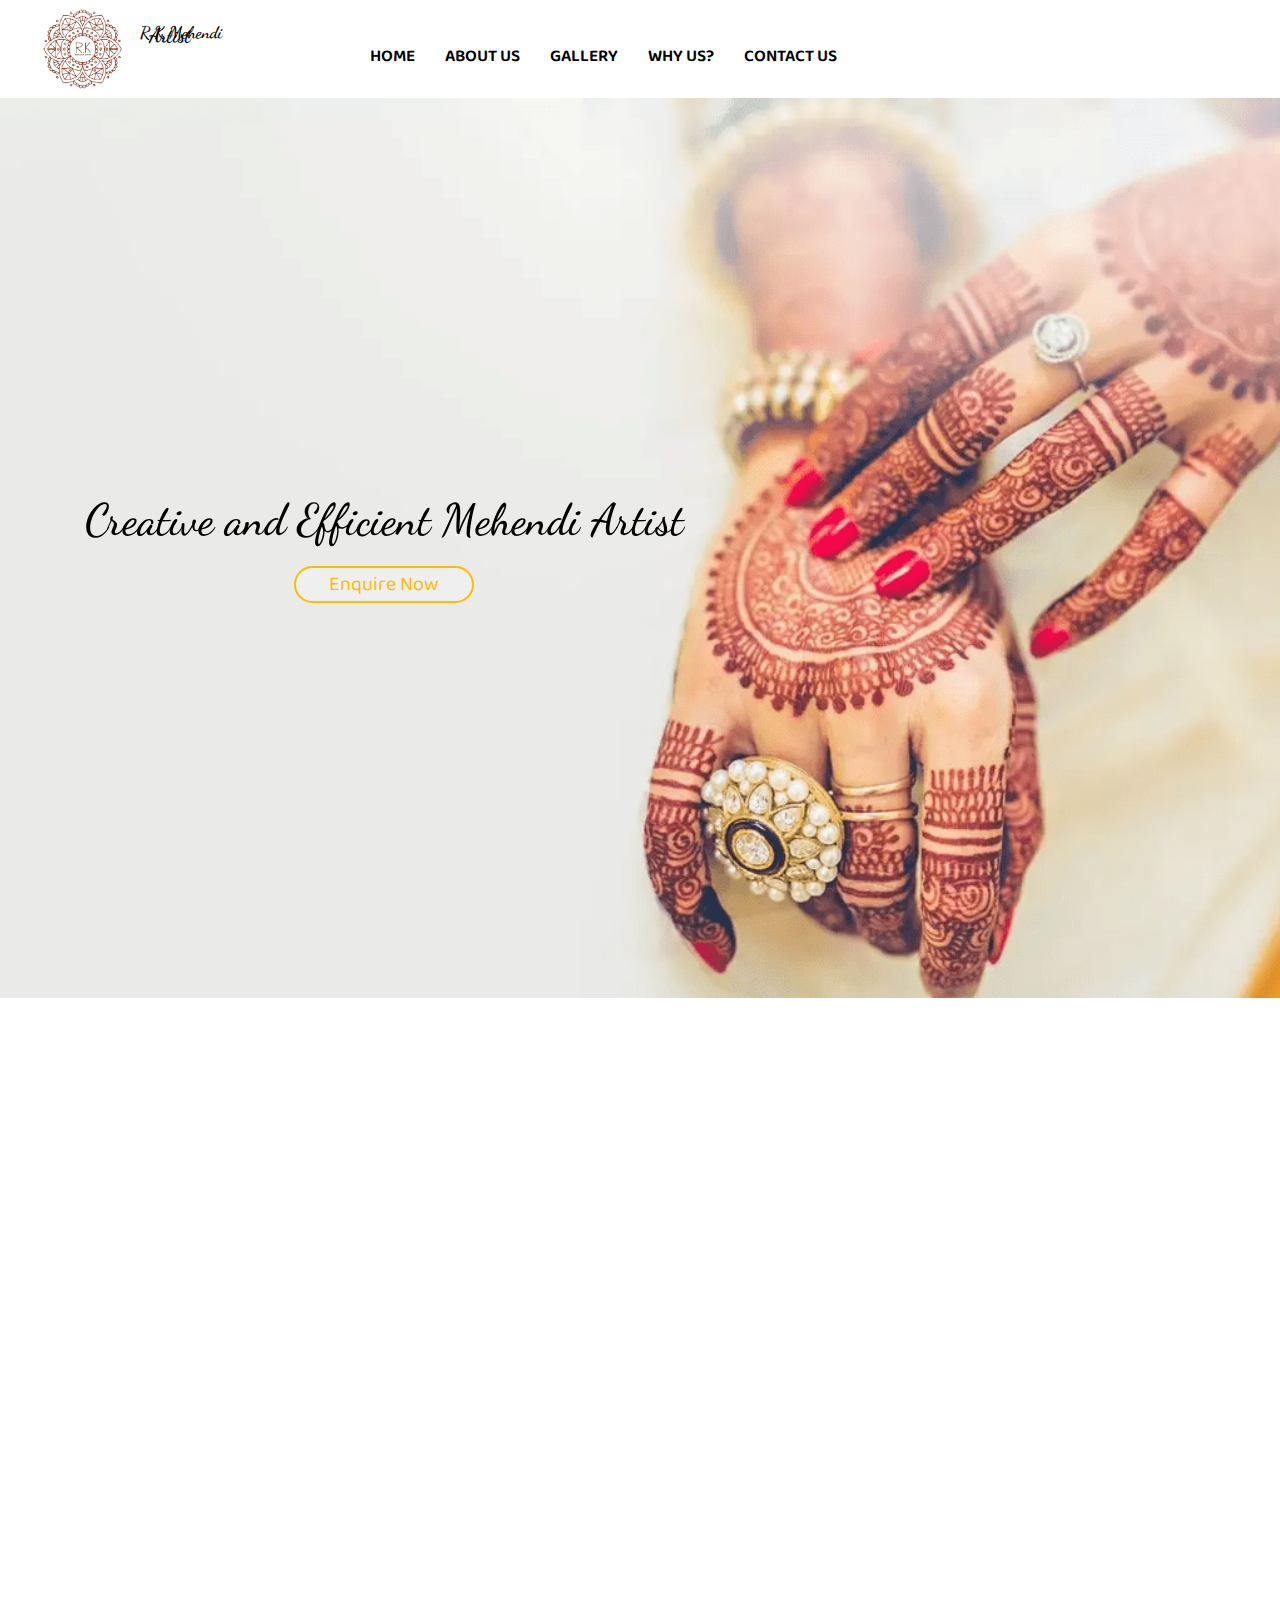
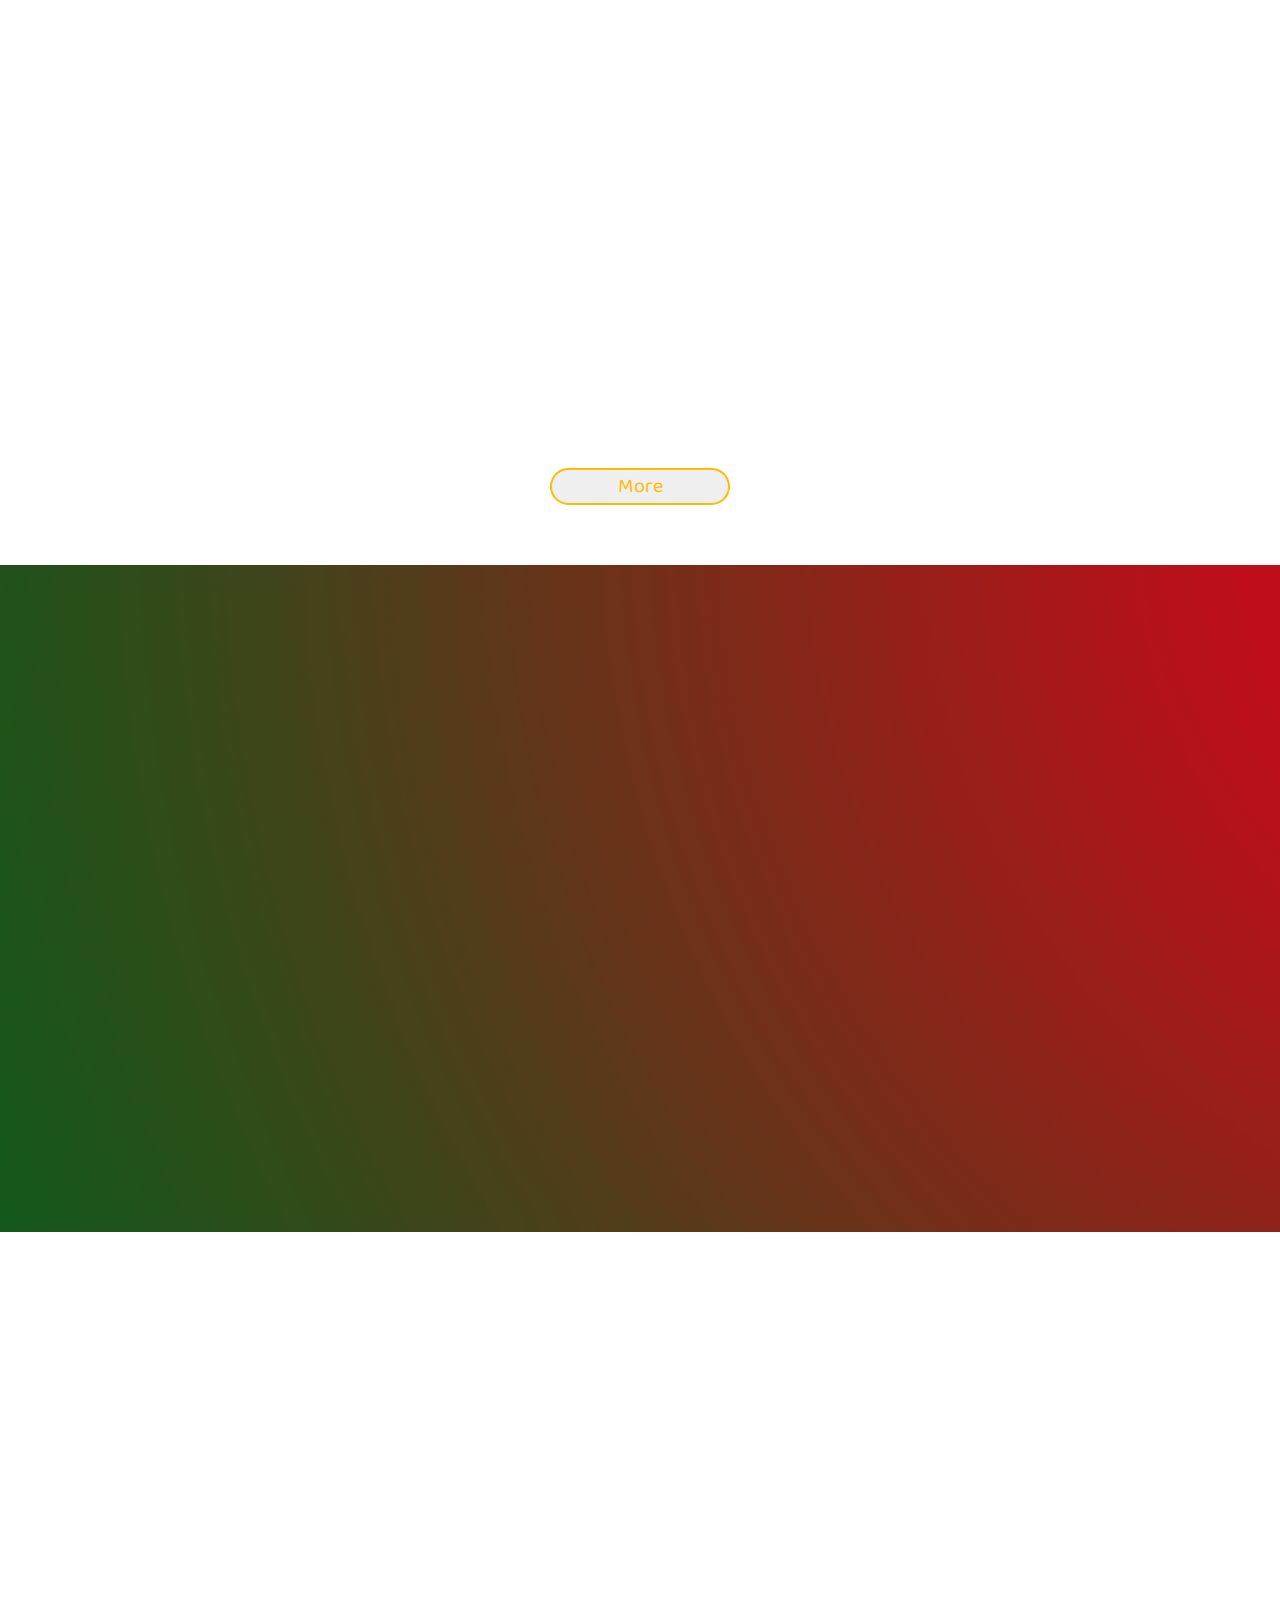
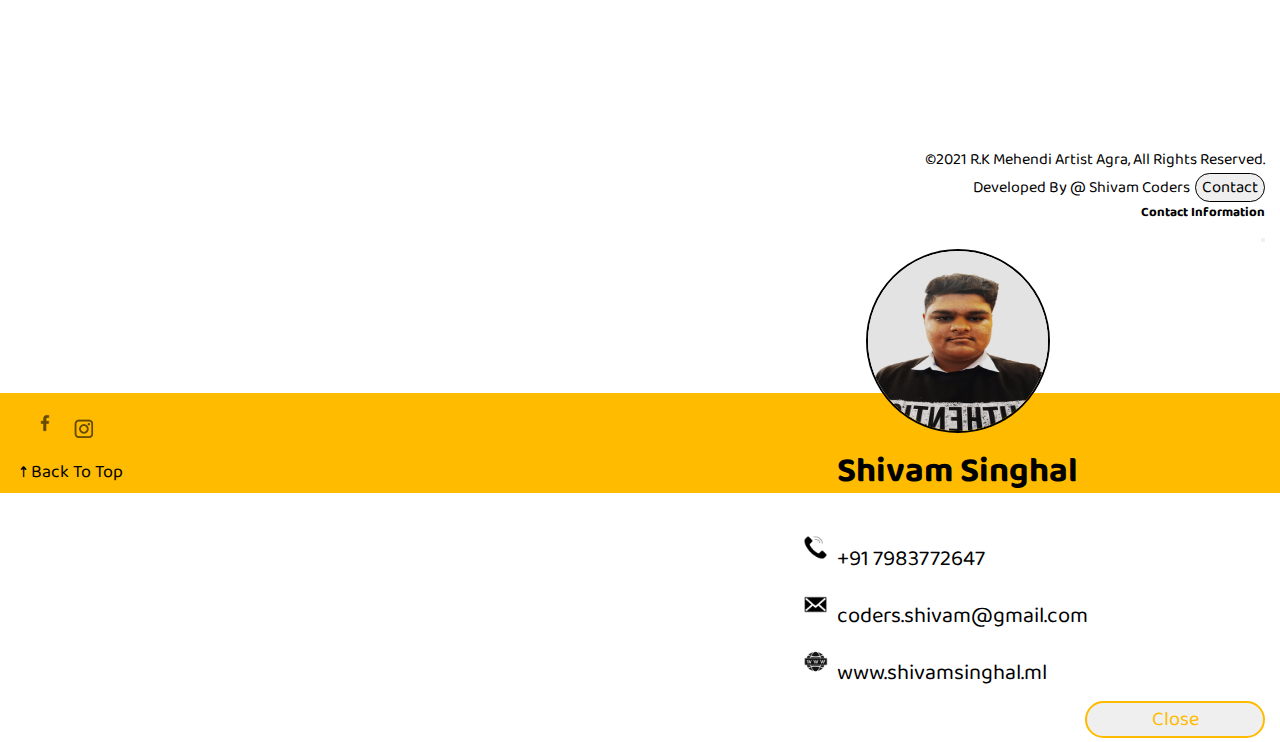
<file: index.html>
<!doctype html>
<html lang="en">

<head>
    <!-- Required meta tags -->
    <meta charset="utf-8">
    <meta name="viewport" content="width=device-width, initial-scale=1">
    <meta name="description" content="R.K Mehendi Artist is Situated at Near TDI Mall, Fatehbad Road, Agra. We are Giving Best Bridal Mehendi Service in Agra. We Take Bridal, Ocassional, Arabic Mehendi at your Home with very reasonable rates, We Provide Free Home Services also.
    If You want to hire us, then call on +91 9897475035 or Drop an E-Mail on our Official Mail Id i.e., rkmehendiartistagra@gmail.com">
    <meta name="keywords" content="mehandi, mehendi, mehndi, best mehendi in agra, rk mehendi artist , mehendi artist , artist in agra, near tdi mall agra, r.k. mehendi, r.k , pavan nayak, best bridal mehendi , bridal mehandi">
    <meta name="author" content="Pavan Dubey">
    <meta name="robots" content="index, follow">

    <!-- Link Favicon -->
    <link rel="shortcut icon" href="assets/images/favicon.ico" type="image/x-icon">

    <!-- Bootstrap CSS -->
    <link href="https://cdn.jsdelivr.net/npm/bootstrap@5.0.0-beta3/dist/css/bootstrap.min.css" rel="stylesheet" integrity="sha384-eOJMYsd53ii+scO/bJGFsiCZc+5NDVN2yr8+0RDqr0Ql0h+rP48ckxlpbzKgwra6" crossorigin="anonymous">

    <!-- Link Css -->
    <link rel="stylesheet" href="css/style.css">
    <link rel="stylesheet" media="screen and (max-width:1035px)" href="css/mobile.css">
    <link href="https://fonts.googleapis.com/css2?family=Dancing+Script&display=swap" rel="stylesheet">
    <link href="https://fonts.googleapis.com/css2?family=Baloo+Bhai+2:wght@500&display=swap" rel="stylesheet">
    <link href="https://fonts.googleapis.com/css2?family=Yellowtail&display=swap" rel="stylesheet">
    <link rel="stylesheet" href="https://unpkg.com/aos@next/dist/aos.css" type="text/css">

    <!-- Link JavaScript For Preloader -->
    <script src="js/preloader.js"></script>

    <!-- Title -->
    <title>R.K Mehendi Artist - Best Bridal Mehendi Services</title>
</head>

<body>

    <!-- Preloader -->

    <div id="preloader"><img src="assets/images/preloader.gif" alt="preloader"></div>


    <!-- End of Preloader -->

    <div id="fullweb">

        <!-- NavBar Start -->
        <nav class="navbar fixed-top">
            <div class="left-nav">
                <a href="index.html"><img src="assets/images/Logo.png" alt="Mehandi Artist" srcset="" id="logo">
                    <div class="logo-text">
                        <p id="rk">R.K Mehendi</p>
                        <p id="artist">Artist</p>
                    </div>
                </a>
            </div>
            <span class="hamburger"><img src="assets/images/Hamburger_icon.png" alt="hamburger" class="hamburger"></span>
            <div class="right-nav">
                <ul class="rigul">
                    <li><a href="#home">HOME</a></li>
                    <li><a href="#aboutus">ABOUT US</a></li>
                    <li><a href="#gallery">GALLERY</a></li>
                    <li><a href="#whyus">WHY US?</a></li>
                    <li><a href="#contactus">CONTACT US</a></li>
                </ul>
            </div>
        </nav>

        <!-- Navbar End -->

        <!-- Home Section Starts -->

        <section id="home">
            <div class="container">
                <h2 data-aos="zoom-in-up">Creative and Efficient Mehendi Artist</h2>
                <a href="#contactus"><button class="btn">Enquire Now</button></a>
            </div>
        </section>

        <!-- Home Section End -->

        <!-- About Us Section Start -->

        <section id="aboutus">
            <div class="left-about" data-aos="zoom-in-up">
                <img src="assets/images/About Us Images.jpg" alt="aboutus">

            </div>
            <div class="right-about" data-aos="zoom-in-up">
                <H2 data-aos="zoom-in-up"> About Us</H2>
                <p>Mehendi is the art of painting the body in ornate designs,
                    We, R.K Mehendi Artists situated at Agra, provide beautiful mehendi designs as a trendy alternative
                    to
                    tattoos. We are proud to be able to evolve from the traditional patterns of mehendi into more and
                    more
                    intricate and decorative designs in time. The unique designs and intricacy of the mehendi makes it
                    an
                    outstanding work of art.</p>
            </div>
        </section>

        <!-- About Us Section End -->

        <!-- Section Gallery Starts -->

        <section id="gallery">
            <h2 data-aos="zoom-in-up">Gallery</h2>
            <div class="additionalgallery">
                <div class="card" style="width: 18rem;" data-aos="zoom-in-up">
                    <div class="inner">
                        <img src="assets/images/Mehendi 3.jpg" class="card-img-top" alt="bridal">
                    </div>
                    <div class="card-body">
                        <p class="card-text">
                        <h5>Bridal Mehendi Design with Bride And Groom</h5>
                        </p>
                    </div>
                </div>
                <div class="card" style="width: 18rem;" data-aos="zoom-in-up">
                    <div class="inner">
                        <img src="assets/images/Mehendi 4.jpg" class="card-img-top" alt="legs">
                    </div>
                    <div class="card-body">
                        <p class="card-text">
                        <h5>Latest Mehendi Designs For Legs</h5>
                        </p>
                    </div>
                </div>
                <div class="card" style="width: 18rem;" data-aos="zoom-in-up">
                    <div class="inner">
                        <img src="assets/images/Mehendi 1.jpg" class="card-img-top" alt="fullhand">
                    </div>
                    <div class="card-body">
                        <p class="card-text">
                        <h5>Full Hand Latest Mehendi Designs</h5>
                        </p>
                    </div>
                </div>
                <div class="card" style="width: 18rem;" data-aos="zoom-in-up">
                    <div class="inner">
                        <img src="assets/images/Mehendi 2.jpg" class="card-img-top" alt="arabic">
                    </div>
                    <div class="card-body">
                        <p class="card-text">
                        <h5>Arabic Latest Mehendi Designs</h5>
                        </p>
                    </div>
                </div>
            </div>

            <div class="text-center">
                <a href="/gallery.html"> <button class="btn">More</button> </a>
            </div>
        </section>

        <!-- Section Gallery Ends -->

        <!-- Section Why Us Starts -->

        <section id="whyus">
            <h2 data-aos="zoom-in-up">Why Us?</h2>
            <div class="additionalclass">
                <div class="left-whyus" data-aos="zoom-in-up">
                    <div class="whyuscontent">
                        <img src="assets/images/whyus1.png" alt="artist">
                        <p>We have artists with expertise in many types of mehendi patterns, most popular ones being the
                            Arabic and Rajasthani designs.</p>
                    </div>
                    <div class="whyuscontent">
                        <img src="assets/images/whyus2.png" alt="skin-friendly">
                        <p>Skin friendly and dark color mehendi - We make the henna paste with 100% natural heena
                            powder, lemon juice and essential oils but still deliver great color and shade.</p>
                    </div>
                </div>
                <div class="right-whyus" data-aos="zoom-in-up">
                    <div class="whyuscontent">
                        <img src="assets/images/whyus3.png" alt="customized-rates">
                        <p>Customized price range for all. Easy, affordable and reliable, we offer tremendous value to
                            customers at a reasonable prices</p>
                    </div>
                    <div class="whyuscontent">
                        <img src="assets/images/whyus4.png" alt="traditional">
                        <p>We Have evolved the traditional patterns of mehendi into intricate and decorative designs.
                        </p>
                    </div>
                </div>
            </div>
        </section>

        <!-- Section Why Us Ends -->

        <!-- Contact Us Section Start -->

        <section id="contactus">
            <div class="left-contact" data-aos="zoom-in-up">
                <div class="location">
                    <a href="https://g.page/rk-mehndi-artist-agra?share" target="_blank"><img
                            src="assets/images/location Mark.png" alt="Location"></a>
                    <div class="underlocation" style="display: inline-block">
                        <h4>Our Office Address</h4>
                        <p>TDI Mall, Fatehabad Rd, Agra, Uttar Pradesh 282001</p>
                    </div>
                </div>
                <div class="mail">
                    <a href="mailto:rkmehendiartistagra@gmail.com"><img src="assets/images/Mail Logo.png"
                            alt="E-mail"></a>
                    <div class="undermail" style="display: inline-block">
                        <h4>General Enquiries</h4>
                        <p>rkmehendiartistagra@gmail.com</p>
                    </div>
                </div>
                <div class="tele">
                    <a href="tel:9897475035"><img src="assets/images/Tel Logo.png" alt="Tel"></a>
                    <div class="undertele" style="display: inline-block">
                        <h4>Call Us</h4>
                        <p>+91 9897475035 (Pavan Nayak)</p>
                    </div>
                </div>
            </div>
            <div class="right-contact" data-aos="zoom-in-up">
                <h2 data-aos="zoom-in-up">Contact Us</h2>
                <form
                    action="https://script.google.com/macros/s/AKfycbzzx3h9W46zFbRjJaXGmqQZCr3CNHssnrBOnGLax8qk7hTDq4aJ/exec"
                    name="form" class="form" method="post">
                    <input type="text" name="firstname" id="firstname" placeholder="First Name" required>
                    <input type="text" name="lastname" id="lastname" placeholder="Last Name">
                    <input type="email" name="email" id="email" placeholder="Email" required>
                    <input type="text" name="phone" id="phone" placeholder="Mobile Number" minlength="10" maxlength="10"
                        required>
                    <textarea name="message" id="message" cols="51 " rows="4" placeholder="Message"></textarea>
                    <input type="submit" value="Submit" class="btn text-center btn-2">
                    <div class="alert" data-aos="fade-in">
                        <strong>Sucess!</strong> Your Message Sent Successfully. <span class="closebtn"
                            onclick="this.parentElement.style.display='none';">&times;</span>
                    </div>
            </div>
        </section>

        <!-- Section Contact Us Ends -->

        <!-- footer Starts -->

        <footer>
            <div class="left-footer">
                <div class="social-links">
                    <a href="https://www.facebook.com/RK-Mehandi-Artist-Agra-110924791087320" target="_blank"><img
                            src="assets/images/Facebook Logo.png" alt=""></a>
                    <a href="https://www.instagram.com/rk_mehandi_artist_agra/" target="_blank"><img class="inst"
                            src="assets/images/Instagram Logo.png" alt=""></a>
                </div>
                <a href="#home"> <span>&uarr;</span> Back To Top</a>
            </div>
            <div class="right-footer">
                <p>&copy;2021 R.K Mehendi Artist Agra, All Rights Reserved.</p>
                <div class="shivam-con">Developed By <a href="https://shivamsinghal.ml/" target="_blank">@ Shivam Coders </a> <!-- Button trigger modal -->
                    <div class="shivam" data-bs-toggle="modal" data-bs-target="#exampleModal"><button class=" btn btn-small">Contact</button></div>
                    
                    <!-- Modal -->
                    <div class="modal fade" id="exampleModal" tabindex="-1" aria-labelledby="exampleModalLabel" aria-hidden="true">
                      <div class="modal-dialog">
                        <div class="modal-content">
                          <div class="modal-header">
                            <h5 class="modal-title" id="exampleModalLabel">Contact Information</h5>
                            <button type="button" class="btn-close" data-bs-dismiss="modal" aria-label="Close"></button>
                          </div>
                          <div class="modal-body">
                            <div class="profile-photo">
                                <img src="/assets/images/Shivam Singhal Photo for Online Platform.jpg" alt="Shivam Image">
                                <h3 class="name">Shivam Singhal</h3>
                            </div>
                            <div class="profile-information">
                                <ul>
                                    <li> <img src="assets/images/Tel Logo BW.png" alt="tel"> <a href="tel:7983772647 "> +91 7983772647 </a></li>
                                    <li> <img src="assets/images/Mail Logo BW.png" alt="mail"> <a href="mailto:coders.shivam@gmail.com">coders.shivam@gmail.com </a></li>
                                    <li> <img src="assets/images/web logo BW.png" alt="web"> <a href="https://shivamsinghal.ml" target="_blank"> www.shivamsinghal.ml </a></li>
                                    
                                </ul>
                            </div>
                          </div>
                          <div class="modal-footer">
                            <button type="button" class="btn" data-bs-dismiss="modal">Close</button>
                          </div>
                        </div>
                      </div>
                    </div>
                </div>
            </div>
        </footer>

        <!-- Footer Section Ends -->

    </div>

    <!-- End of fullweb class -->


    <!-- Optional JavaScript; choose one of the two! -->

    <!-- Option 1: Bootstrap Bundle with Popper -->
    <script src="https://cdn.jsdelivr.net/npm/bootstrap@5.0.0-beta3/dist/js/bootstrap.bundle.min.js"
        integrity="sha384-JEW9xMcG8R+pH31jmWH6WWP0WintQrMb4s7ZOdauHnUtxwoG2vI5DkLtS3qm9Ekf"
        crossorigin="anonymous"></script>

    <!-- Option 2: Separate Popper and Bootstrap JS -->
    <!--
    <script src="https://cdn.jsdelivr.net/npm/@popperjs/core@2.9.1/dist/umd/popper.min.js" integrity="sha384-SR1sx49pcuLnqZUnnPwx6FCym0wLsk5JZuNx2bPPENzswTNFaQU1RDvt3wT4gWFG" crossorigin="anonymous"></script>
    <script src="https://cdn.jsdelivr.net/npm/bootstrap@5.0.0-beta3/dist/js/bootstrap.min.js" integrity="sha384-j0CNLUeiqtyaRmlzUHCPZ+Gy5fQu0dQ6eZ/xAww941Ai1SxSY+0EQqNXNE6DZiVc" crossorigin="anonymous"></script>
    -->
    <script src="js/script.js"></script>
    <script src="https://unpkg.com/aos@next/dist/aos.js"></script>
    <script>AOS.init();</script>
</body>

</html>
</file>
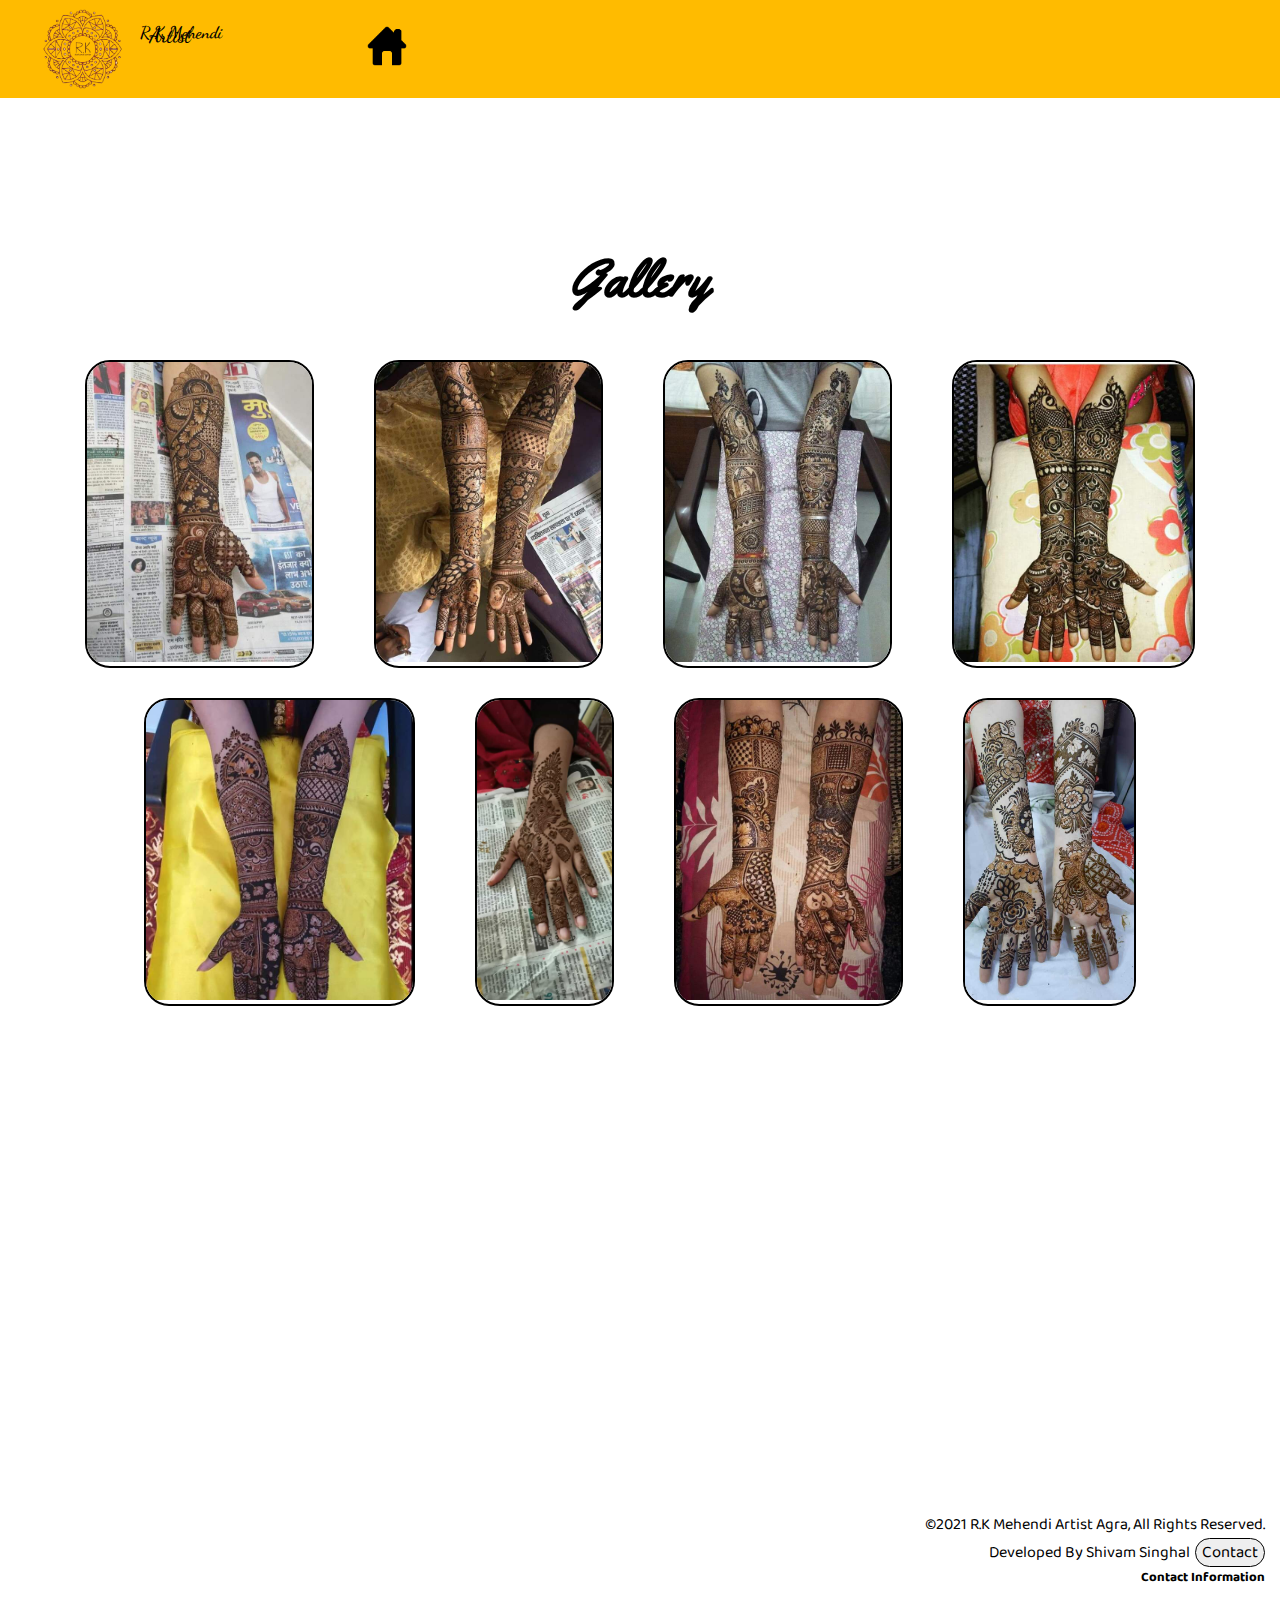
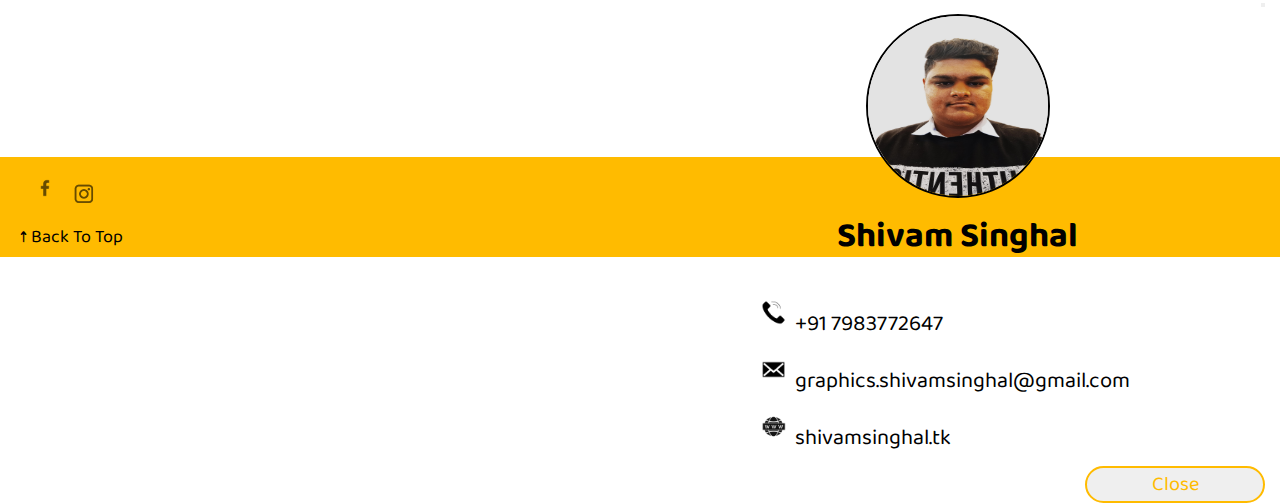
<file: gallery.html>
<!DOCTYPE html>
<html lang="en">

<head>
    <!-- Required meta tags -->
    <meta charset="utf-8">
    <meta name="viewport" content="width=device-width, initial-scale=1">
    <meta name="description"
        content="R.K Mehendi Artist is Situated at Near TDI Mall, Fatehbad Road, Agra. We are Giving Best Bridal Mehendi Service in Agra. We Take Bridal, Ocassional, Arabic Mehendi at your Home with very reasonable rates, We Provide Free Home Services also.
    If You want to hire us, then call on +91 9897475035 or Drop an E-Mail on our Official Mail Id i.e., rkmehendiartistagra@gmail.com">
    <meta name="keywords"
        content="mehandi, mehendi, mehndi, best mehendi in agra, rk mehendi artist , mehendi artist , artist in agra, near tdi mall agra, r.k. mehendi, r.k , pavan nayak, best bridal mehendi , bridal mehandi , mehandi gallery, gallary, gallry, galery, mehendi gallery">
    <meta name="author" content="Pavan Dubey">
    <meta name="robots" content="index, follow">

    <!-- Link Favicon -->
    <link rel="shortcut icon" href="assets/images/favicon.ico" type="image/x-icon">

    <link href="https://cdn.jsdelivr.net/npm/bootstrap@5.0.0-beta3/dist/css/bootstrap.min.css" rel="stylesheet" integrity="sha384-eOJMYsd53ii+scO/bJGFsiCZc+5NDVN2yr8+0RDqr0Ql0h+rP48ckxlpbzKgwra6" crossorigin="anonymous">

    <!-- Link Css -->
    <link rel="stylesheet" href="css/gallery.css">
    <link rel="stylesheet" href="css/style.css">
    <link rel="stylesheet" media="screen and (max-width:1035px)" href="css/mobile.css">
    <link href="https://fonts.googleapis.com/css2?family=Dancing+Script&display=swap" rel="stylesheet">
    <link href="https://fonts.googleapis.com/css2?family=Baloo+Bhai+2:wght@500&display=swap" rel="stylesheet">
    <link href="https://fonts.googleapis.com/css2?family=Yellowtail&display=swap" rel="stylesheet">
    <link rel="stylesheet" href="https://unpkg.com/aos@next/dist/aos.css" type="text/css">

    <!-- Link JavaScript For Preloader -->
    <script src="js/preloader.js"></script>

    <!-- Title -->
    <title>R.K Mehendi Artist - Gallery</title>

</head>

<body>

    <!-- Preloader -->

    <div id="preloader"><img src="assets/images/preloader.gif" alt="preloader"></div>


    <!-- End of Preloader -->

    <!-- Full Web -->
    <div id="fullweb">

        <!-- Navbar Starts  -->
        <nav class="navbar fixed-top">
            <div class="left-nav">
                <a href="index.html"><img src="assets/images/Logo.png" alt="Mehandi Artist" srcset="" id="logo">
                    <div class="logo-text">
                        <p id="rk">R.K Mehendi</p>
                        <p id="artist">Artist</p>
                    </div>
                </a>
            </div>
            <div class="right-nav">
                <a href="/index.html">
                    <ul class="rigul"></ul>
                </a>
            </div>
        </nav>



        <div id="gallery">
            <h2>Gallery</h2>
            <div class="images">
                <div class="image" data-aos="zoom-in-up">
                    <img src="assets/gallery/1 (1).jpg" alt="mehandi" >
                </div>
                <div class="image" data-aos="zoom-in-up">
                    <img src="assets/gallery/1 (2).jpg" alt="mehandi" >
                </div>
                <div class="image" data-aos="zoom-in-up">
                    <img src="assets/gallery/1 (4).jpg" alt="mehandi" >
                </div>
                <div class="image" data-aos="zoom-in-up">
                    <img src="assets/gallery/1 (8).jpg" alt="mehandi" >
                </div>
                <div class="image" data-aos="zoom-in-up">
                    <img src="assets/gallery/1 (10).jpg" alt="mehandi" >
                </div>
                <div class="image" data-aos="zoom-in-up">
                    <img src="assets/gallery/1 (3).jpg" alt="mehandi" >
                </div>
                <div class="image" data-aos="zoom-in-up">
                    <img src="assets/gallery/1 (11).jpg" alt="mehandi" >
                </div>
                <div class="image" data-aos="zoom-in-up">
                    <img src="assets/gallery/1 (12).jpg" alt="mehandi" >
                </div>
                <div class="image" data-aos="zoom-in-up">
                    <img src="assets/gallery/1 (9).jpg" alt="mehandi" >
                </div>
                <div class="image" data-aos="zoom-in-up">
                    <img src="assets/gallery/1 (13).jpg" alt="mehandi" >
                </div>
                <div class="image" data-aos="zoom-in-up">
                    <img src="assets/gallery/1 (14).jpg" alt="mehandi" >
                </div>
                <div class="image" data-aos="zoom-in-up">
                    <img src="assets/gallery/1 (7).jpg" alt="mehandi" >
                </div>
                <div class="image" data-aos="zoom-in-up">
                    <img src="assets/images/Mehendi 1.jpg" alt="mehandi" >
                </div>
                <div class="image" data-aos="zoom-in-up">
                    <img src="assets/gallery/1 (15).jpg" alt="mehandi" >
                </div>
                <div class="image" data-aos="zoom-in-up">
                    <img src="assets/images/Mehendi 3.jpg" alt="mehandi" >
                </div>
                <div class="image" data-aos="zoom-in-up">
                    <img src="assets/images/Mehendi 2.jpg" alt="mehandi" >
                </div>
            </div>
        </div>
        
        <!-- footer Starts -->
        
        <footer>
            <div class="left-footer">
                <div class="social-links">
                    <a href="https://www.facebook.com/RK-Mehandi-Artist-Agra-110924791087320" target="_blank"><img
                            src="assets/images/Facebook Logo.png" alt=""></a>
                    <a href="https://www.instagram.com/rk_mehandi_artist_agra/" target="_blank"><img class="inst"
                            src="assets/images/Instagram Logo.png" alt=""></a>
                </div>
                <a href="#gallery"> <span>&uarr;</span> Back To Top</a>
            </div>
            <div class="right-footer">
                <p>&copy;2021 R.K Mehendi Artist Agra, All Rights Reserved.</p>
                <div class="shivam-con">Developed By <a href="https://www.instagram.com/shiv.amgraphics/" target="_blank"> Shivam Singhal </a> <!-- Button trigger modal -->
                    <div class="shivam" data-bs-toggle="modal" data-bs-target="#exampleModal"><button class=" btn btn-small">Contact</button></div>
                    
                    <!-- Modal -->
                    <div class="modal fade" id="exampleModal" tabindex="-1" aria-labelledby="exampleModalLabel" aria-hidden="true">
                      <div class="modal-dialog">
                        <div class="modal-content">
                          <div class="modal-header">
                            <h5 class="modal-title" id="exampleModalLabel">Contact Information</h5>
                            <button type="button" class="btn-close" data-bs-dismiss="modal" aria-label="Close"></button>
                          </div>
                          <div class="modal-body">
                            <div class="profile-photo">
                                <img src="/assets/images/Shivam Singhal Photo for Online Platform.jpg" alt="Shivam Image">
                                <h3 class="name">Shivam Singhal</h3>
                            </div>
                            <div class="profile-information">
                                <ul>
                                    <li> <img src="assets/images/Tel Logo BW.png" alt="tel"> <a href="tel:7983772647 "> +91 7983772647 </a></li>
                                    <li> <img src="assets/images/Mail Logo BW.png" alt="mail"> <a href="mailto:graphics.shivamsinghal@gmail.com">graphics.shivamsinghal@gmail.com </a></li>
                                    <li> <img src="assets/images/web logo BW.png" alt="web"> <a href="https://www.shivamsinghal.tk" target="_blank"> shivamsinghal.tk </a></li>
                                    
                                </ul>
                            </div>
                          </div>
                          <div class="modal-footer">
                            <button type="button" class="btn" data-bs-dismiss="modal">Close</button>
                          </div>
                        </div>
                      </div>
                    </div>
                </div>
            </div>
        </footer>

        <!-- Footer Section Ends -->

    </div>

    <!-- End of Full Web -->
    
    <!-- Optional JavaScript; choose one of the two! -->

    <!-- Option 1: Bootstrap Bundle with Popper -->
    <script src="https://cdn.jsdelivr.net/npm/bootstrap@5.0.0-beta3/dist/js/bootstrap.bundle.min.js"
        integrity="sha384-JEW9xMcG8R+pH31jmWH6WWP0WintQrMb4s7ZOdauHnUtxwoG2vI5DkLtS3qm9Ekf"
        crossorigin="anonymous"></script>

    <!-- Option 2: Separate Popper and Bootstrap JS -->
    <!--
    <script src="https://cdn.jsdelivr.net/npm/@popperjs/core@2.9.1/dist/umd/popper.min.js" integrity="sha384-SR1sx49pcuLnqZUnnPwx6FCym0wLsk5JZuNx2bPPENzswTNFaQU1RDvt3wT4gWFG" crossorigin="anonymous"></script>
    <script src="https://cdn.jsdelivr.net/npm/bootstrap@5.0.0-beta3/dist/js/bootstrap.min.js" integrity="sha384-j0CNLUeiqtyaRmlzUHCPZ+Gy5fQu0dQ6eZ/xAww941Ai1SxSY+0EQqNXNE6DZiVc" crossorigin="anonymous"></script>
    -->
    <script src="js/script.js"></script>
    <script src="https://unpkg.com/aos@next/dist/aos.js"></script>
    <script>AOS.init();</script>


</body>

</html>
</file>
<file: css/mobile.css>
/* Preloader */

#preloader img{
    width: 450px;
}

/* Navbar Starts */

nav ul{
    flex-direction: column;
    
}

.left-nav{
    width: 55%;
    margin-left:15px;
}

.right-nav{
    display: none;
    height:275px;
}

.hamburger img{
    display: block;
}

/* Home Section Starts */

#home h2{
    font-size:30px;
}

.btn{
    font-size:16px;
    width:130px;
}

/* About Us Section Starts */

#aboutus{
    flex-direction:column-reverse;
    justify-content: center;
    align-items: center;
}

.right-about{
    width: 90%;
}

.left-about{
    width:90%;
}

#aboutus img{
    width:325px;
    height: 175px
}

/* Gallery Section Starts */

.additionalgallery{
    flex-direction: column;
}

#gallery img{
    height: 250px;
}

/* Why Us Section Starts */

.additionalclass{
    flex-direction: column;
}

.whyuscontent{
    flex-direction: column;
}

.left-whyus{
    width: 80%;
}

.right-whyus{
    width: 80%;
}

/* Contact Us Section Starts */

#contactus{
    flex-direction:column-reverse;
    font-size: 12px;
}

#contactus img{
    margin-left:0;
    margin-right:10px;
    width:40px;
}

.right-contact input,.right-contact textarea{
    font-size:16.5px;
}


.right-contact{
    width: 90%;
}

.left-contact{
    width:94%;
    margin-left: 10px;
}

/* footer Section Starts  */

footer{
    height:90px;
}

.right-footer{
    width:60%;
    margin-top:25px;
    display:flex;
    justify-content:center;
    flex-direction: column;
}

.left-footer{
    width: 30%;
}

.social-links{
    margin-left: -9px;
    margin-bottom: -10px;
}

footer img{
    width: 40px;
    opacity: 1;
}

.inst{
    width: 31px;
}

.left-footer a{
    font-size:13px;
    font-weight: 600;
}

.right-footer p , .shivam-con{
    font-size: 13px;
    font-weight:600;
    margin-top: -15px;
}

.btn-small{
    width: 60px;
    margin: 0;
    font-size:12.5px;
    font-weight:600;
    color: black;
    border: 1px solid black ;
    padding-left:5px;
    padding-right:5px;
    margin-left:2px ;
}


.profile-information{
    font-size:13.5px;
    margin-left: -35px;
    margin-right: 0 ;
}
</file>
<file: css/gallery.css>
/* Navbar */

.navbar{
    background:  rgb(255,187,0) !important;
}

.rigul{
    background:url(../assets/images/home\ icon.png) no-repeat !important;
    transition: all 0.4s ease-in-out !important;
    height:64px !important;
    width:64px !important;
    transform: scale(0.6) !important;
    float: right !important;
}

.right-nav{
    display:block !important;
    height:75px !important;
    margin-right: 6px !important;
}

.rigul:hover{
    background:url(../assets/images/home\ icon-white.png) no-repeat !important;
}

/* Gallery Heading  */

#gallery{
    padding-top:145px !important;
}

#gallery h2{
    font-size: 52px !important;
    padding-bottom: 15px !important;
}

/* Gallery images */

.images{
    display:flex !important;
    flex-wrap: wrap;
    justify-content:center;
    align-items: center;
}

.image{
    margin: 15px 30px;
    border: 2px solid black;
    border-radius: 25px;
    overflow: hidden;
    transition: all 0.5s ease;
}

.image:hover{
    transform: scale(1.1);
}
</file>
<file: css/style.css>
/* Reset CSS */
*{
    margin: 0;
    padding: 0;
}

/* Preloader */

#fullweb{
    display: none;
}

#preloader{
    display: flex;
    justify-content:center;
    align-items:center;
    height:100vh;
}

#preloader img{
    width:650px;
} 

/* Navbar */

.navbar{
    display: flex;
    flex-direction: row;
    width:100vw;
    transition:all 0.5s ease;
    background: linear-gradient(rgb(255, 255, 255),rgba(255, 255, 255,0.0));
}

.hamburger img{
    width: 25px;
    position: fixed;
    top: 40px;
    right: 5%;
    cursor: pointer;
    display:none;
}



.left-nav {
    display:flex;
    width: 25%;
    margin-left: 35px;
    cursor: pointer;
}

.left-nav a{
    display: flex;
    text-decoration:none;
    color: black;

}

#logo{
    width: 85px;
    padding: 5px;
}

.logo-text p{
    margin-top: 13px;
    font-size: 19px;
    font-weight: 600; 
    font-family: 'Dancing Script', cursive;   
    margin-left: 10px;
}

.right-nav {
    display: flex;
    justify-content: center;
    align-items: center;
    margin-right: 35px;
    margin-top: 14px;
    transition: all 1.5s ease;

}

.right-nav ul{
    display: flex;
    list-style: none;
    margin-right: 20px;    
}

.right-nav ul li{
    padding:15px;
    font-size: 17px;
    font-family: 'Baloo Bhai 2', cursive;
}

.right-nav ul li a{
    text-decoration:none;
    color: rgb(0, 0, 0);
    font-weight: 600;
    outline: none;
    transition:0.2s ease-in-out;
}   

.right-nav ul li a:hover{
    color: rgb(255, 187, 0);
}

#rk{
    margin-top: 22px;
    font-size: 17px;
}

#artist{
    margin-top: -19px;
    font-size: 20px;
    margin-left: 19px;
}

/* Section:Home */

#home{
    background:url(../assets/images/Banner.png) center center/cover;
    height: 100vh;
    background-size: cover;
    display: flex;
    justify-content:center;
    flex-direction: column;
    
    
}

.container{
    text-align: center;
    width: 60%;
    margin-left:0;
    margin-right:0;
}

#home h2{
    font-family: 'Dancing Script', cursive;
    font-size: 44px;
    font-weight: 550;
}

.btn{
    border: solid 2px rgb(255, 187, 0);
    border-radius: 20px;
    font-family: 'Baloo Bhai 2', cursive;
    font-size:20px;
    width: 180px;
    margin-top: 20px;
    color: rgb(255, 187, 0);
    outline: none;
    transition:0.5s ease-in-out;
}

.btn-small{
    width: 70px;
    margin: 0;
    font-size:16.5px;
    color: black;
    border: 1px solid black ;
    padding:0;
    margin-left:2px ;
}

.btn-small:hover{
    background-color: black !important;
    color: white;
}

.btn:hover{
    background-color:rgb(255, 187, 0);
    color:white;
}

/* Section:Aboutus */

#aboutus{
    display: flex;
    padding-top: 185px;

}

.left-about{
    width: 50%;
    display: flex;
    align-items:center;
    justify-content:center;
    
}

.left-about img{
    width: 500px;
    height:275px;
    border-radius: 15px;
    margin: 30px;
    
    
}

.right-about{
    width: 45%;
    display: flex;
    align-items: center;
    justify-content:center;
    flex-direction: column;
}

.right-about h2{
    font-weight: 500;
    font-size: 40px;
    text-align: center;
    margin: 5px;
    font-family: 'Yellowtail', cursive;
    
}

.right-about p{
    font-size: 20px;
    padding: 10px;
    font-family: 'Baloo bhai 2', cursive;
    text-align:center;
}

/* Section Gallery Starts */

#gallery{
    padding-top: 100px;
    padding-bottom: 60px;
}

#gallery h2{
    font-family: 'yellowtail', cursive;
    font-size:40px;
    text-align: center;
    margin-bottom: 15px;
}

.additionalgallery{
    display: flex;
    justify-content: center;
    align-items: center;
}
  
#gallery img{
    height:300px;
}

.card{
    margin: 20px;
    border-radius: 15px;
}

.inner{
    overflow: hidden;
    border-top-left-radius: 14px;
    border-top-right-radius: 14px;
}

.inner img{
    transition: all 1s ease;
    
}

.inner:hover img{
    transform:scale(1.1);
}

.card-text{
    font-family: 'baloo bhai 2', cursive;
}

/* Section: Why Us Start */

#whyus{
    background: url(../assets/images/WhyUs\ bgcolor.png) center center/cover;
    color: white;
    padding-bottom:100px;
}

#whyus h2{
    Text-align: center;
    font-family: 'Yellowtail', cursive;
    font-size: 40px;
    font-weight: 500;
    color: white;
    padding-top: 120px;
}

#whyus img{
    width: 110px;
    border: 2.5px solid white;
    border-radius: 100px;
    margin: 20px;
}

.additionalclass{
    display: flex;
    justify-content: center;
    align-items: center;
    
}

.left-whyus{
    width: 40%;
    margin: 15px;
}

.right-whyus{
    width: 40%;
    margin: 15px;
}

.whyuscontent{
    display: flex;
    justify-content:center;
    align-items:center;
    padding:15px;
    font-family: 'baloo bhai 2', cursive;
    
}

/* Section:Contact Us */

#contactus{
    display: flex;
    align-items: center;
    justify-content:center;
    PADDING-top:150px;
    margin-bottom: 40px;
}

#contactus img{
    width: 50px;
    margin: 20px;
    margin-bottom: 60px;
}

.left-contact{
    width: 45%;  
    align-items: center;
    justify-content:center;     
    margin-top:50px;
    font-family: 'baloo bhai 2', cursive;
}

.right-contact{
    display: flex;
    width:40%;
    flex-direction: column;
    justify-content: center;
    align-items: center;
}

.right-contact h2{
    text-align: center;
    font-size: 40px;
    font-weight: 500;
    font-family: 'Yellowtail', cursive;
}

.right-contact input{
    font-size:20px;
    padding:10px;
    border-radius: 5px;
    border: 2px solid rgb(255, 230, 160);
    margin: 10px 5px;
    outline: none;
    width:45%;
    font-family: 'Baloo bhai 2', cursive;
}

.right-contact textarea{
    font-size:20px;
    padding:10px;
    border-radius: 5px;
    border: 2px solid rgb(255, 230, 160);
    margin: 10px 5px;
    outline:none;
    width:93%;
}

.right-contact input:hover{
    border: 2px solid rgb(255, 187, 0)
}
.right-contact textarea:hover{
    border: 2px solid rgb(255, 187, 0)
}

/* alert boxes */

/* The alert message box */
.alert {
    padding: 15px;
    background-color:green;
    color: white;
    margin-top:5px;
    margin-bottom: 5px;
    display: none;
    width:95%;
    transition:all 1s ease;
}
  
  /* The close button */
.closebtn {
    margin-left: 15px;
    color: white;
    font-weight: bold;
    float: right;
    font-size: 22px;
    line-height: 10px;
    cursor: pointer;
    transition: 0.3s;
    margin-top: 5px;
}
  
  /* When moving the mouse over the close button */
.closebtn:hover {
    color: black;
}

.text-center{
    text-align: center;
}

.btn-2{
    width: 93% !important;
    margin-top: 1px !important;
}

/* footer Starts */

footer{
    background-color:rgb(255, 187, 0);
    height:100px;
    display: flex;
    font-family: 'baloo bhai 2' , cursive;
}


.left-footer img{
    width: 50px;
    color: black;
    opacity: 0.6; 
}

.left-footer img:hover{
    opacity: 1;
}

.inst{
    width: 39px !important;
    margin-left: -10px;
    
}

.left-footer{
    font-size:18px;
    margin-left: 20px;
    width: 50%;
    display:flex;
    justify-content: center;
    flex-direction: column;
}

.right-footer{
    text-align: right;
    width: 50%;
    margin: 20px 15px;
    color: Black;
    display:flex;
    justify-content: center;
    flex-direction: column;
}


.left-footer a {
    color: black;
    text-decoration: none;
}

.left-footer a:hover {
    color: rgb(255, 255, 255);
}

.right-footer a{
    color: black;
    text-decoration: none;
}

.right-footer a:hover{
    color: white;
}

/* Modal   */

.shivam{
    cursor:pointer;
    display: inline;
}

.shivam:hover{
    color: white;
}

.profile-photo{
    display:flex;
    justify-content:center;
    align-items:center;
    flex-direction:column;
}

h3{
    margin: 10px;
    font-size: 35px;
}

.profile-photo img{
    width:180px;
    height: 180px;
    border-radius:550px;
    border: 2px solid #000;
}

.profile-information{
    display: flex;
    justify-content:center;
    align-items:center;
    margin-top: 10px;
    font-size: 22px ;
    margin-left: -30px;
    margin-bottom: -20px;
    text-align: left;
    
}

.profile-information li{
    list-style: none;
    margin: 10px;
}

.profile-information a:hover{
    color: rgb(255, 187, 0);
}

.profile-information img{
    width: 25px;
    margin: 5px;
}

.name{
    text-align:center;
}

a{
    text-decoration:none;
    color:#000;
}
</file>
